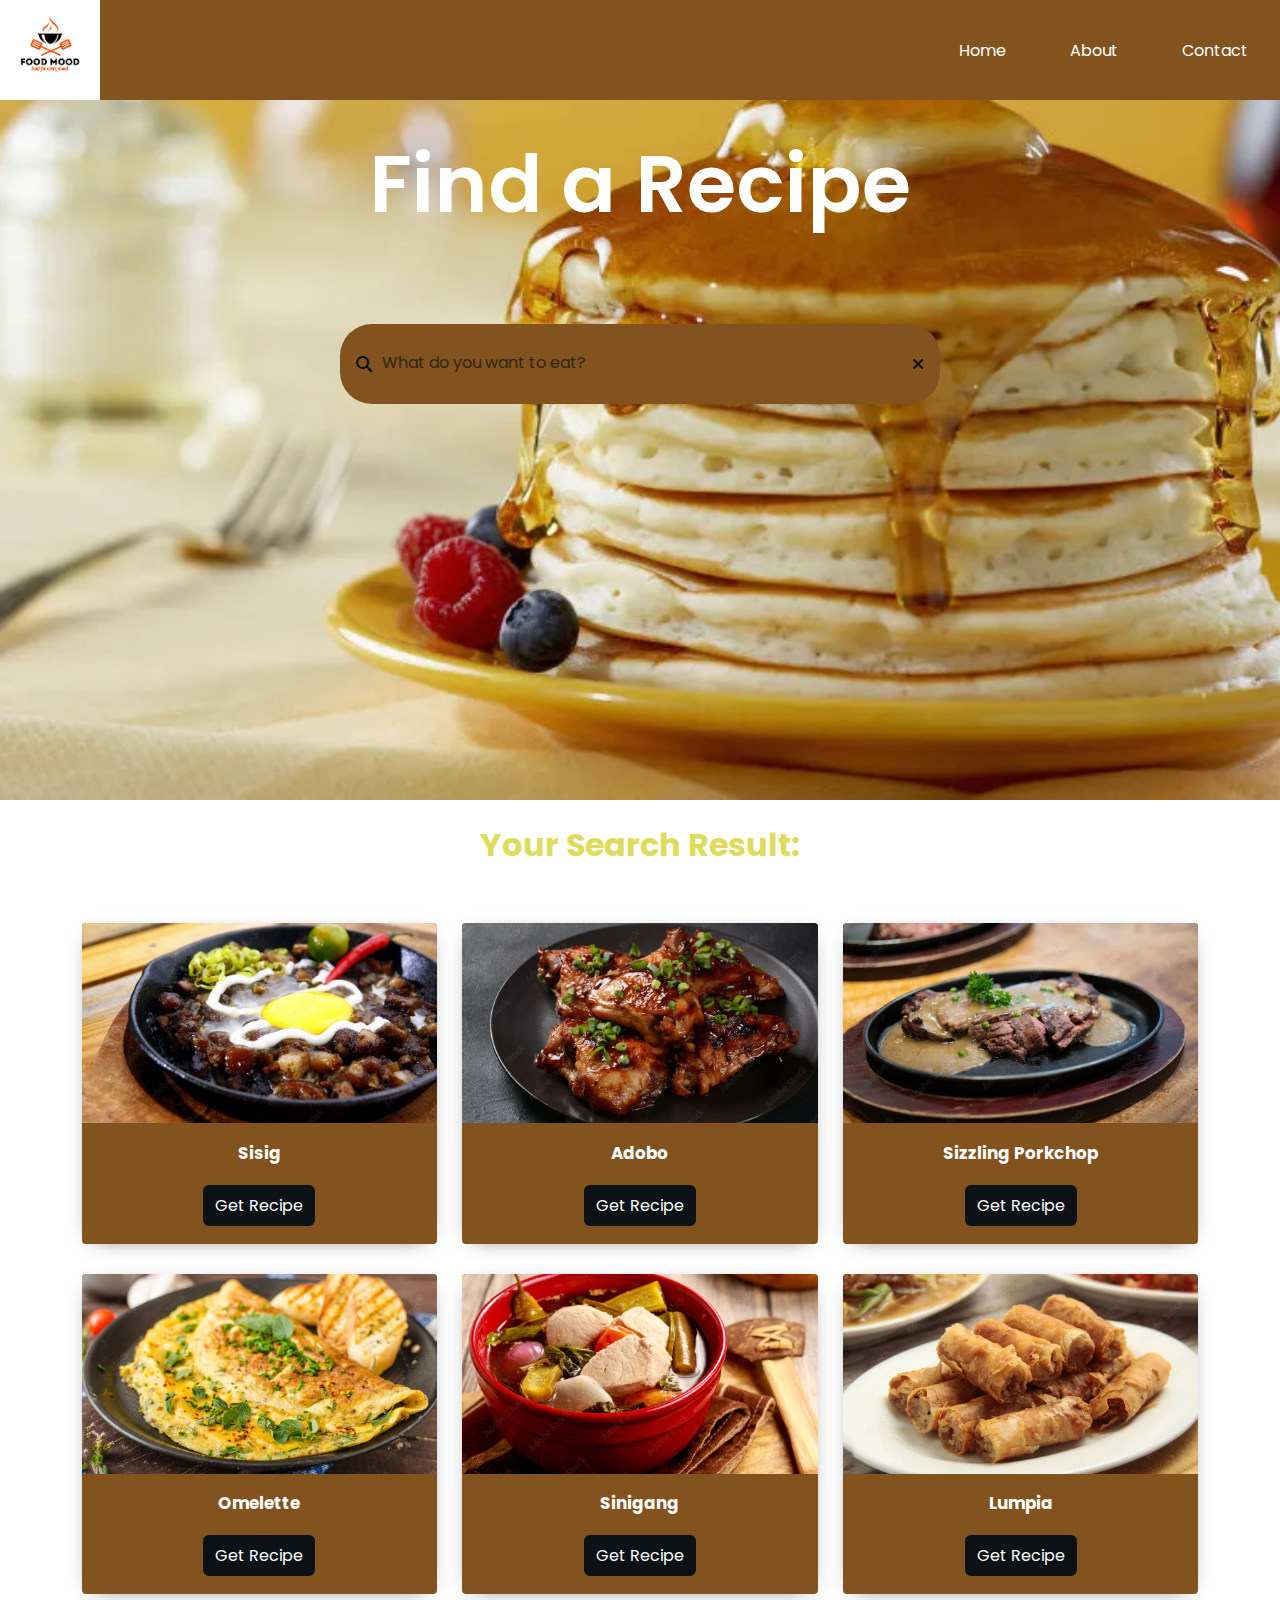
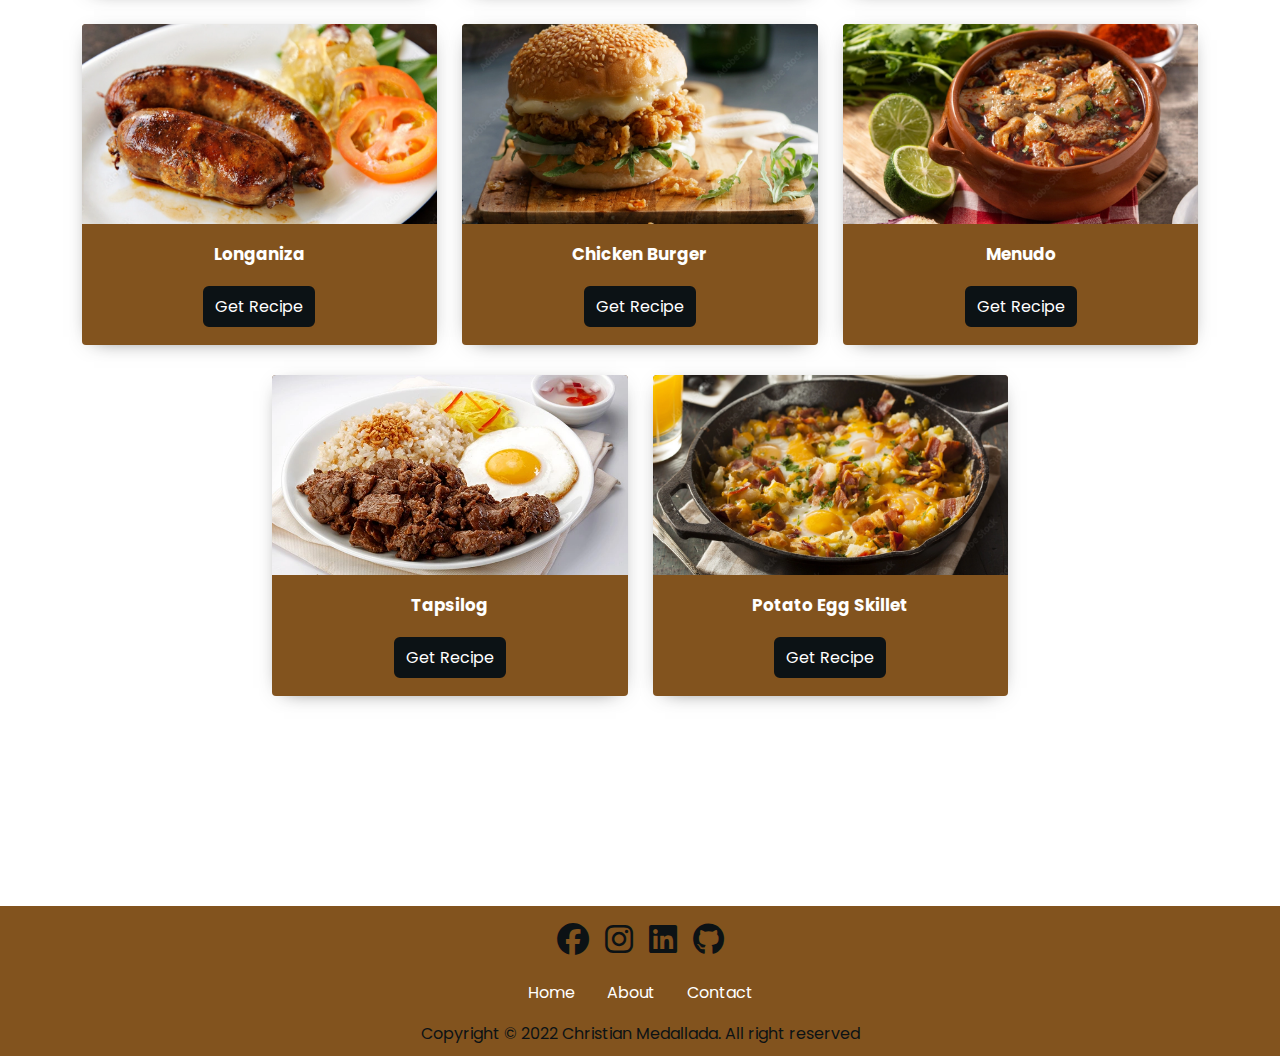
<file: index.html>
<!DOCTYPE html>
<html lang="en">
<head>
    <meta charset="UTF-8">
    <meta http-equiv="X-UA-Compatible" content="IE=edge">
    <meta name="viewport" content="width=device-width, initial-scale=1.0">
    <link rel="shortcut icon" href="./img/RecipeLogo.jpeg" type="image/x-icon">
    <link rel="stylesheet" href="./assets/style.css">
    <link rel="stylesheet" href="https://cdnjs.cloudflare.com/ajax/libs/font-awesome/6.2.0/css/all.min.css">
    <title>Express Eat</title>
    
</head>
<body>

    <!--- Navigation Bar -->
    <div class="header">
        <nav class="nav-bar">
            <img src="./img/Logo.png" class="brand-name">
            <a href="#" class="hamburger">
                <span class="bar"></span>
                <span class="bar"></span>
                <span class="bar"></span>
            </a>
            <div class="menu-bar">
                <ul>
                    <li><a href="index.html">Home</a></li>
                    <li><a href="about.html">About</a></li>
                    <li><a href="contact.html">Contact</a></li>
                </ul>
            </div>
        </nav>
        <!-- Search Bar -->
        <div class="title">Find a Recipe</div>
        <div class="search-wrapper">
            <div class="fa fa-search"></div>
            <input type="text" name=""  id="search" placeholder="What do you want to eat?" onkeyup="search()">
            <div class="fa fa-times" onclick="clearInput()" ></div>
        </div>
    </div>

    <!-- Search Results -->
        <div class="result">
            <h1>Your Search Result: </h1>
        </div>
        
        <!-- Main Content -->
        <div class="card-grid" >
            <div class="food-list" id="food-list">
                    <p id="none" style="display: none;">Sorry, the food you were looking for was not available.</p>
                    <div class="card card-shadow">
                        <div class="card-header card-image">
                            <img src="./img/Sisig.webp">
                        </div>
                        <div class="card-body" >
                        <h3> Sisig </h3>
                        </div>
                        <div class="card-footer">
                            <button class="btn" onclick="getRecipeDetails()">Get Recipe</button>
                        </div>
                    </div>
                    <div class="card card-shadow">
                        <div class="card-header card-image">
                            <img src="./img/Adobo.webp">
                        </div>
                        <div class="card-body" >
                        <h3> Adobo </h3>
                        </div>
                        <div class="card-footer">
                            <button class="btn" onclick="get2ndRecipe()">Get Recipe</button>
                        </div>
                    </div>
                    <div class="card card-shadow">
                        <div class="card-header card-image">
                            <img src="./img/Porkchop.webp">
                        </div>
                        <div class="card-body" >
                            <h3>Sizzling Porkchop</h3>
                        </div>
                        <div class="card-footer">
                            <button class="btn" onclick="get3rdRecipe()">Get Recipe</button>
                        </div>
                    </div>
                    <div class="card card-shadow">
                        <div class="card-header card-image">
                            <img src="./img/Omelette.webp">
                        </div>
                        <div class="card-body" >
                            <h3>Omelette</h3>
                        </div>
                        <div class="card-footer">
                            <button class="btn" onclick="get4thRecipe()">Get Recipe</button>
                        </div>
                    </div>
                    <div class="card card-shadow">
                        <div class="card-header card-image">
                            <img src="./img/Sinigang.webp">
                        </div>
                        <div class="card-body" >
                        <h3> Sinigang </h3>
                        </div>
                        <div class="card-footer">
                            <button class="btn" onclick="get5thRecipe()">Get Recipe</button>
                        </div>
                    </div>
                    <div class="card card-shadow">
                        <div class="card-header card-image">
                            <img src="./img/Lumpia.webp">
                        </div>
                        <div class="card-body" >
                        <h3> Lumpia</h3>
                        </div>
                        <div class="card-footer">
                            <button class="btn" onclick="get6thRecipe()">Get Recipe</button>
                        </div>
                    </div>
                    <div class="card card-shadow">
                        <div class="card-header card-image">
                            <img src="./img/Longanisa.webp">
                        </div>
                        <div class="card-body" >
                        <h3> Longaniza</h3>
                        </div>
                        <div class="card-footer">
                            <button class="btn" onclick="get7thRecipe()">Get Recipe</button>
                        </div>
                    </div>
                    <div class="card card-shadow">
                        <div class="card-header card-image">
                            <img src="./img/Burger.webp">
                        </div>
                        <div class="card-body" >
                        <h3>Chicken Burger</h3>
                        </div>
                        <div class="card-footer">
                            <button class="btn" onclick="get8thRecipe()">Get Recipe</button>
                        </div>
                    </div>
                    <div class="card card-shadow">
                        <div class="card-header card-image">
                            <img src="./img/Menudo.webp">
                        </div>
                        <div class="card-body" >
                        <h3>Menudo</h3>
                        </div>
                        <div class="card-footer">
                            <button class="btn" onclick="get9thRecipe()">Get Recipe</button>
                        </div>
                    </div>
                    <div class="card card-shadow">
                        <div class="card-header card-image">
                            <img src="./img/Tapsilog.webp">
                        </div>
                        <div class="card-body" >
                        <h3>Tapsilog</h3>
                        </div>
                        <div class="card-footer">
                            <button class="btn" onclick="get10thRecipe()">Get Recipe</button>
                        </div>
                    </div>
                    <div class="card card-shadow">
                        <div class="card-header card-image">
                            <img src="./img/Potato-Breakfast-Skillet.webp">
                        </div>
                        <div class="card-body" >
                        <h3>Potato Egg Skillet</h3>
                        </div>
                        <div class="card-footer">
                            <button class="btn" onclick="get11thRecipe()">Get Recipe</button>
                        </div>
                    </div>
            </div> 

            <!--Ending of Main Content-->

            <!--Recipe Details-->
            <div class = "meal-detail" id="meal-detail">
                <!-- recipe close btn -->
                <button type = "button" class = "btn recipe-close-btn" id = "recipe-close-btn" onclick="closeBtn()">
                    <i class ="fas fa-times"></i>
                </button>

                <!-- recipe details -->
                <div class="meal-content">
                    <h2 class="meal-name">Sisig</h2>
                    <div class="meal-about">
                        <h3 class="meal-title-about">About Meal</h3>
                        <p class="meal-descript-about">Sisig is a Filipino dish made from parts of a pig's face and belly, and chicken liver which is usually seasoned with calamansi, onions, and chili peppers. It originates from the Pampanga region in Luzon. Sisig is a staple of Kapampangan cuisine. </p>
                    </div>
                    <div class = "meal-instruct">
                        <h3>Ingridients:</h3>
                        <p><br>1 lb. pig ears
                            <br>1 1/2 lb pork belly
                            <br>1 piece onion minced
                            <br>3 tablespoons soy sauce
                            <br>1/4 teaspoon ground black pepper
                            <br>1 knob ginger minced (optional)
                            <br>3 tablespoons chili flakes
                            <br>1/2 teaspoon garlic powder
                            <br>1 piece lemon or 3 to 5 pieces calamansi
                            <br>½ cup butter or margarine
                            <br>¼ lb chicken liver
                            <br>6 cups water
                            <br> 3 tablespoons mayonnaise
                            <br>1/2 teaspoon salt
                            <br> 1 piece egg (optional)
                        </p>
                        <h3>Instruction:</h3>
                        <p><br>Pour the water in a pan and bring to a boil Add salt and pepper.
                            <br>Put-in the pig’s ears and pork belly then simmer for 40 minutes to 1 hour (or until tender).
                            <br>Remove the boiled ingredients from the pot then drain excess water
                            <br>Grill the boiled pig ears and pork belly until done
                            <br>Chop the pig ears and pork belly into fine pieces
                            <br>In a wide pan, melt the butter or margarine. Add the onions. Cook until onions are soft.
                            <br>Put-in the ginger and cook for 2 minutes
                            <br>Add the chicken liver. Crush the chicken liver while cooking it in the pan.
                            <br>Add the chopped pig ears and pork belly. Cook for 10 to 12 minutes
                            <br>Put-in the soy sauce, garlic powder, and chili. Mix well
                            <br>Add salt and pepper to taste
                            <br>Put-in the mayonnaise and mix with the other ingredients
                            <br>Transfer to a serving plate. Top with chopped green onions and raw egg.
                            <br>Serve hot. Share and Enjoy (add the lemon or calamansi before eating)</p>
                
                    </div>
                    <div class = "meal-img">
                        <img src = "./img/Sisig.webp" alt = "">
                      </div>
                      <div class = "meal-link">
                        <a href="https://tinyurl.com/mryx6ezu" class="meal-link-btn">Watch Video</a>
                    </div>
                </div>
            </div>
            <div class = "second-meal-detail" id="second-meal-detail">
                <!-- recipe close btn -->
                <button type = "button" class = "btn recipe-close-btn" id = "recipe-close-btn" onclick="closeBtn()">
                    <i class ="fas fa-times"></i>
                </button>

                <!-- recipe details -->
                <div class="meal-content">
                    <h2 class="meal-name">Adobo</h2>
                    <div class="meal-about">
                        <h3 class="meal-title-about">About Meal</h3>
                        <p class="meal-descript-about">Philippine adobo is a popular Filipino dish and cooking process in Philippine cuisine that involves meat, seafood, or vegetables marinated in vinegar, soy sauce, garlic, bay leaves, and black peppercorns, which is browned in oil, and simmered in the marinade. </p>
                    </div>
                    <div class = "meal-instruct">
                        <h3>Ingridients:</h3>
                        <p><br>2 lbs pork belly
                            <br>2 tablespoons garlic minced or crushed
                            <br>5 dried bay leaves
                            <br>4 tablespoons vinegar
                            <br>1/2 cup soy sauce
                            <br>1 tablespoon peppercorn
                            <br>2 cups water
                            <br>Salt to taste
                        </p>
                        <h3>Instruction:</h3>
                        <p><br>1. Combine the pork belly, soy sauce, and garlic then marinade for at least 1 hour
                            <br>2. Heat the pot and put-in the marinated pork belly then cook for a few minutes
                            <br>3. Pour remaining marinade including garlic.
                            <br>4. Add water, whole pepper corn, and dried bay leaves then bring to a boil. Simmer for 40 minutes to 1 hour
                            <br>5. Put-in the vinegar and simmer for 12 to 15 minutes
                            <br>6. Add salt to taste
                            <br>7. Serve hot. Share and enjoy!
                            </p>
                
                    </div>
                    <div class = "meal-img">
                        <img src = "./img/Adobo.webp" alt = "">
                      </div>
                      <div class = "meal-link">
                        <a href="https://tinyurl.com/23pr9c5j" class="meal-link-btn" >Watch Video</a>
                    </div>
                </div>
            </div>  
            <div class = "third-meal-detail" id="third-meal-detail">
                <!-- recipe close btn -->
                <button type = "button" class = "btn recipe-close-btn" id = "recipe-close-btn" onclick="closeBtn()">
                    <i class ="fas fa-times"></i>
                </button>

                <!-- recipe details -->
                <div class="meal-content">
                    <h2 class="meal-name">Sizzling Porkchop</h2>
                    <div class="meal-about">
                        <h3 class="meal-title-about">About Meal</h3>
                        <p class="meal-descript-about">Sizzling Pork Chop tastes excellent and is simple to make. The sizzling effect adds to the pleasure of this dish. Aside from the pork chop, this dish requires mixed veggies, yellow rice, and gravy. I used fresh frozen mixed vegetables for the vegetables. 
                        </p>
                    </div>
                    <div class = "meal-instruct">
                        <h3>Ingridients:</h3>
                        <p><br>1 piece 8 oz pork loin chop
                            <br>1 cup beef broth
                            <br>1/4 teaspoon salt
                            <br>1/4 teaspoon ground black pepper
                            <br>1/4 teaspoon garlic powder
                            <br>3/4 cup mixed vegetables cooked
                            <br>3 tablespoons all-purpose flour
                            <br>4 tablespoons butter
                            <br>1 cup yellow rice
                        </p>
                        <h3>Instruction:</h3>
                        <p><br>1. Rub salt, ground black pepper, and garlic powder on the pork tenderloin chop. Let it stay for at least 30 minutes.
                            2. Make the gravy by melting 1 tablespoon butter in a saucepan. When the butter melts, gradually add the flour and whisk until the color turns light brown. Pour-in the beef broth and stir. Add salt and pepper according to taste. Continue cooking until the texture becomes thick. Set aside.
                            3. Heat a skillet of frying pan then put-in 2 tablespoons of butter and let melt.
                            4. Pan-fry the pork loin chop in medium heat until the color of each side turns light brown (approximately 7 to 8 minutes per side). Set aside.
                            5. Heat a sizzling plate or fajita plate then put-in 1 tablespoon butter.
                            6. Distribute the butter around the plate then arrange rice, mixed vegetables, and pork loin chop.
                            7. Pour gravy over the pork loin chop then turn-off heat.
                            8. Serve. Share and enjoy!
                            </p>
                
                    </div>
                    <div class = "meal-img">
                        <img src = "./img/Porkchop.webp" alt = "">
                      </div>
                      <div class = "meal-link">
                        <a href="https://tinyurl.com/yckbt76x" class="meal-link-btn" >Watch Video</a>
                    </div>
                </div>
            </div>  
            <div class = "four-meal-detail" id="four-meal-detail">
                <!-- recipe close btn -->
                <button type = "button" class = "btn recipe-close-btn" id = "recipe-close-btn" onclick="closeBtn()">
                    <i class ="fas fa-times"></i>
                </button>

                <!-- recipe details -->
                <div class="meal-content">
                    <h2 class="meal-name">Omelette</h2>
                    <div class="meal-about">
                        <h3 class="meal-title-about">About Meal</h3>
                        <p class="meal-descript-about">In cuisine, an omelette is a dish made from beaten eggs, fried with butter or oil in a frying pan. It is quite common for the omelette to be folded around fillings such as chives, vegetables, mushrooms, meat, cheese, onions or some combination of the above. 
                        </p>
                    </div>
                    <div class = "meal-instruct">
                        <h3>Ingridients:</h3>
                        <p><br>3 eggs, beaten
                            <br>1 tsp sunflower oil
                            <br>1 tsp butter
                        </p>
                        <h3>Instruction:</h3>
                        <p><br>1. Beat the eggs: Use two or three eggs per omelette, depending on how hungry you are. Beat the eggs lightly with a fork.
                            2. Melt the butter: Use an 8-inch nonstick skillet for a 2-egg omelette, a 9-inch skillet for 3 eggs. Melt the butter over medium-low heat, and keep the temperature low and slow when cooking the eggs so the bottom doesn’t get too brown or overcooked.
                            3. Add the eggs: Let the eggs sit for a minute, then use a heatproof silicone spatula to gently lift the cooked eggs from the edges of the pan. Tilt the pan to allow the uncooked eggs to flow to the edge of the pan.
                            4. Fill the omelette: Add the filling—but don’t overstuff the omelette—when the eggs begin to set. Cook for a few more seconds
                            5. Fold and serve: Fold the omelette in half. Slide it onto a plate with the help of a silicone spatula.
                        </p>
                
                    </div>
                    <div class = "meal-img">
                        <img src = "./img/Omelette.webp" alt = "">
                      </div>
                      <div class = "meal-link">
                        <a href="https://tinyurl.com/bde4yd4u" class="meal-link-btn" >Watch Video</a>
                    </div>
                </div>
            </div>  
            <div class = "five-meal-detail" id="five-meal-detail">
                <!-- recipe close btn -->
                <button type = "button" class = "btn recipe-close-btn" id = "recipe-close-btn" onclick="closeBtn()">
                    <i class ="fas fa-times"></i>
                </button>

                <!-- recipe details -->
                <div class="meal-content">
                    <h2 class="meal-name">Sinigang</h2>
                    <div class="meal-about">
                        <h3 class="meal-title-about">About Meal</h3>
                        <p class="meal-descript-about">Sinigang is a Filipino soup or stew characterized by its sour and savory taste. It is most often associated with tamarind, although it can use other sour fruits and leaves as the souring agent. It is one of the more popular dishes in Filipino cuisine.
                        </p>
                    </div>
                    <div class = "meal-instruct">
                        <h3>Ingridients:</h3>
                        <p><br>2 lbs pork belly or buto-buto
                            <br>1 bunch spinach or kang-kong
                            <br>3 tablespoons fish sauce
                            <br>12 pieces string beans sitaw, cut in 2 inch length
                            <br>2 pieces tomato quartered
                            <br>3 pieces chili or banana pepper
                            <br>1 tablespoons cooking oil
                            <br>2 quarts water
                            <br>1 piece onion sliced
                            <br>2 pieces taro gabi, quartered
                            <br>1 pack sinigang mix good for 2 liters water
                        </p>
                        <h3>Instruction:</h3>
                        <p><br>1. Heat the pot and put-in the cooking oil
                            <br>2. Sauté the onion until its layers separate from each other
                            <br>3.Add the pork belly and cook until outer part turns light brown
                            <br>4. Put-in the fish sauce and mix with the ingredients
                            <br>5. Pour the water and bring to a boil
                            <br>6. Add the taro and tomatoes then simmer for 40 minutes or until pork is tender
                            <br>7. Put-in the sinigang mix and chili
                            <br>8. Add the string beans (and other vegetables if there are any) and simmer for 5 to 8 minutes
                            <br>9. Put-in the spinach, turn off the heat, and cover the pot. Let the spinach cook using the remaining heat in the pot.
                            <br>10. Serve hot. Share and enjoy!
                        </p>
                
                    </div>
                    <div class = "meal-img">
                        <img src = "./img/Sinigang.webp" alt = "">
                      </div>
                      <div class = "meal-link">
                        <a href="https://tinyurl.com/ywbcrx4f" class="meal-link-btn" >Watch Video</a>
                    </div>
                </div>
            </div> 
            <div class = "six-meal-detail" id="six-meal-detail">
                <!-- recipe close btn -->
                <button type = "button" class = "btn recipe-close-btn" id = "recipe-close-btn" onclick="closeBtn()">
                    <i class ="fas fa-times"></i>
                </button>

                <!-- recipe details -->
                <div class="meal-content">
                    <h2 class="meal-name">Lumpia</h2>
                    <div class="meal-about">
                        <h3 class="meal-title-about">About Meal</h3>
                        <p class="meal-descript-about">Different spring rolls known as "lumpia" are popular in the Philippines and Indonesia. Lumpia are formed of a thin pastry skin, also known as a "lumpia wrapper," that encloses either savory or sweet fillings. It may be either fresh or deep-fried and is frequently served as an appetizer or snack.
                        </p>
                    </div>
                    <div class = "meal-instruct">
                        <h3>Ingridients:</h3>
                        <p><br>50 pieces lumpia wrapper (Up to you how many pieces)
                            <br>3 cups cooking oil
                            <br>1 1/2 lbs ground pork
                            <br>2 pieces onion minced
                            <br>2 pieces carrots minced
                            <br>1 1/2 teaspoons garlic powder
                            <br>1/2 teaspoon ground black pepper
                            <br>1/2 cup parsley chopped
                            <br>1 1/2 teaspoons salt
                            <br>1 tablespoon sesame oil
                            <br>2 eggs
                        </p>
                        <h3>Instruction:</h3>
                        <p><br>1. Combine all filling ingredients in a bowl. Mix well.
                            <br>2. Scoop around 1 to 1 1/2 tablespoons of filling and place over a piece of lumpia wrapper. Spread the filling and then fold both sides of the wrapper. Fold the bottom. Brush beaten egg mixture on the top end of the wrapper. Roll-up until completely wrapped. Perform the same step until all mixture are consumed.
                            <br>3. Heat oil in a cooking pot. Deep fry lumpia in medium heat until it floats.
                            <br>4. Remove from the pot. Let excess oil drip. Serve. Share and enjoy
                        </p>
                
                    </div>
                    <div class = "meal-img">
                        <img src = "./img/Lumpia.webp" alt = "">
                      </div>
                      <div class = "meal-link">
                        <a href="https://tinyurl.com/2yp63vne" class="meal-link-btn" >Watch Video</a>
                    </div>
                </div>
            </div> 
            <div class = "seven-meal-detail" id="seven-meal-detail">
                <!-- recipe close btn -->
                <button type = "button" class = "btn recipe-close-btn" id = "recipe-close-btn" onclick="closeBtn()">
                    <i class ="fas fa-times"></i>
                </button>

                <!-- recipe details -->
                <div class="meal-content">
                    <h2 class="meal-name">Longaniza</h2>
                    <div class="meal-about">
                        <h3 class="meal-title-about">About Meal</h3>
                        <p class="meal-descript-about">A chorizo-like Spanish sausage known as longaniza is also closely related to the Portuguese linguiça. Its distinctive qualities are viewed differently in each locale.
                        </p>
                    </div>
                    <div class = "meal-instruct">
                        <h3>Ingridients:</h3>
                        <p><br>1 ¾ lbs. ground pork
                            <br>9 tablespoons dark brown sugar
                            <br>1 tablespoon smoked paprika
                            <br>3 tablespoons vegetable oil
                            <br>1 ¼ tablespoons coarse salt
                            <br>1 teaspoon ground black pepper
                            <br>2 head garlic
                        </p>
                        <h3>Instruction:</h3>
                        <p><br>1. Peel the skin off the garlic cloves. Crush thoroughly using mortar and pestle. Mince the crushed garlic. Set aside.
                            <br>2. In a large mixing bowl, combine ground pork along with all of the ingredients. Mix well.
                            <br>3. Cover the bowl. Refrigerate for 2 hours.
                            <br>4. Shape the longganisa by laying a sheet of wax paper on a flat surface. Scoop around 3 tablespoons of mixture and put over the wax paper. Fold the wax paper from top to down until the mixture covered. Hold the edge of the paper with your fingers and then slide the card towards the mixture. Push a bit more until a sausage shape is formed. Do this step until the entire mixture is consumed.
                            <br>5. Refrigerate overnight.
                            <br>6. Cook and serve for breakfast. Share and enjoy!
                        </p>
                
                    </div>
                    <div class = "meal-img">
                        <img src = "./img/Longanisa.webp" alt = "">
                      </div>
                      <div class = "meal-link">
                        <a href="https://tinyurl.com/uxpfxkb4" class="meal-link-btn" >Watch Video</a>
                    </div>
                </div>
            </div> 
            <div class = "eight-meal-detail" id="eight-meal-detail">
                <!-- recipe close btn -->
                <button type = "button" class = "btn recipe-close-btn" id = "recipe-close-btn" onclick="closeBtn()">
                    <i class ="fas fa-times"></i>
                </button>

                <!-- recipe details -->
                <div class="meal-content">
                    <h2 class="meal-name">Chicken Burger</h2>
                    <div class="meal-about">
                        <h3 class="meal-title-about">About Meal</h3>
                        <p class="meal-descript-about">Prepare the buns! For the ideal stuffing for juicy burgers, coat or marinate chicken thighs and breast. Dig it after adding toppings like slaw and sauce along with your selected side dishes.
                        </p>
                    </div>
                    <div class = "meal-instruct">
                        <h3>Ingridients:</h3>
                        <p><br>3 boneless chicken breasts (around half a kg)
                            <br>1 tspn of pepper
                            <br>1 tspn of salt
                            <br>2 tblspns of worcestershire sauce
                            <br>1 tspn of Mustard powder or all spice powder
                            <br>2 tblspns of Flour
                            <br>1 Egg
                            <br>1 1/2 cups of Breadcrumbs
                            <br>Soft seeded burger buns
                            <br>Mayonnaise or KFC Zinger Sauce
                        </p>
                        <h3>Instruction:</h3>
                        <p><br>1. If your chicken breasts are too big, slice them before cooking. Then, marinade the chicken breasts in the Worcestershire sauce, pepper, salt, mustard, or all-spice powder. Leave the chicken for at least four hours or over night.
                            <br>2. An egg and two tablespoons of water should be beaten together to make the batter, which should then be set aside.
                            <br>3. Chicken breasts that have been marinated should be heavily dusted in flour. They should be well coated after being dipped in both the egg and the breadcrumbs.
                            <br>4. The coated chicken breasts should be deep-fried in heated oil over a medium-high heat until they are crisp and golden brown.
                            <br>5. The finished burger should be stacked with the lettuce on top, followed by the chicken, and then the mayonnaise or KFC zinger sauce. The buns should be cut in half and lightly toasted. If you'd like a cheesy kick, add some sliced American cheese.
                        </p>
                
                    </div>
                    <div class = "meal-img">
                        <img src = "./img/Burger.webp" alt = "">
                      </div>
                      <div class = "meal-link">
                        <a href="https://tinyurl.com/td757uct" class="meal-link-btn" >Watch Video</a>
                    </div>
                </div>
            </div> 
            <div class = "nine-meal-detail" id="nine-meal-detail">
                <!-- recipe close btn -->
                <button type = "button" class = "btn recipe-close-btn" id = "recipe-close-btn" onclick="closeBtn()">
                    <i class ="fas fa-times"></i>
                </button>

                <!-- recipe details -->
                <div class="meal-content">
                    <h2 class="meal-name">Menudo</h2>
                    <div class="meal-about">
                        <h3 class="meal-title-about">About Meal</h3>
                        <p class="meal-descript-about">Popular pork dish in the Philippines is menudo. It is frequently served during events like fiestas. There are many ways to make menudo; some people add hotdog pieces, raisins, pickle bits, and even other seasonings to boost the umami flavors of this stew made of pork and tomatoes. There may be a unique variant in every house, town, or province!
                        </p>
                    </div>
                    <div class = "meal-instruct">
                        <h3>Ingridients:</h3>
                        <p><br>1/4 cup cooking oil
                            <br>2 pcs potatoes, medium sized, cut in cubes
                            <br>1 pc carrot, medium sized, cut in cubes
                            <br>6 cloves garlic, minced
                            <br>1 pc onion, minced
                            <br>250 grams pork kasim, cut into small cubes
                            <br>250 grams pork liempo, cut into small cubes
                            <br>250 grams pork liver, cut in small cubes
                            <br>1 (250 g) pack tomato sauce
                            <br>2 pcs Knorr Pork Broth Cube
                            <br>1 1/2 cups water
                            <br>1 tsp sugar
                            <br>ground black pepper to taste
                            <br>2 tbsp raisins
                            <br>1 cup cubed red and green bell pepper
                            <br>Optional: 2 bunches Bok-choi, sliced
                        </p>
                        <h3>Instruction:</h3>
                        <p><br>Let’s begin by sautéing the onion and garlic in hot oil until lightly browned.
                           <br>Add the pork kasim and liempo next and fry until slightly brown in color before adding the liver. Cook for 2 minutes.
                           <br>Drop in the Knorr Pork Broth Cubes and give this a nice stir to dissolve completely before adding the tomato sauce, water, sugar and black pepper. Mix this well.
                           <br>Now, gently place the potatoes and carrots in the pan. Continue to cook over low heat until meat and potatoes are cooked through and the sauce has thickened.
                           <br>Finally, add raisins and bell peppers and just allow to cook for 2 minutes longer. If you're adding Bok-Choi, add at this point. Here’s a dish that will bring the entire family together. Pork Menudo, just like home, is always close to your heart.
                        </p>
                
                    </div>
                    <div class = "meal-img">
                        <img src = "./img/Menudo.webp" alt = "">
                      </div>
                      <div class = "meal-link">
                        <a href="https://tinyurl.com/5f558f59" class="meal-link-btn" >Watch Video</a>
                    </div>
                </div>
            </div> 
            <div class = "ten-meal-detail" id="ten-meal-detail">
                <!-- recipe close btn -->
                <button type = "button" class = "btn recipe-close-btn" id = "recipe-close-btn" onclick="closeBtn()">
                    <i class ="fas fa-times"></i>
                </button>

                <!-- recipe details -->
                <div class="meal-content">
                    <h2 class="meal-name">Tapsilog</h2>
                    <div class="meal-about">
                        <h3 class="meal-title-about">About Meal</h3>
                        <p class="meal-descript-about">If there's one thing that could make a non-morning person scramble out of their bed before noon (your delivery rider calling you doesn't count, by the way), it's the intoxicating smell of sinangag (fried garlic rice), fried egg, and of course, tapa wafting through the air from the kitchen and into your room.
                        </p>
                    </div>
                    <div class = "meal-instruct">
                        <h3>Ingridients:</h3>
                        <p><br>1 lb. beef sirloin sliced thinly
                            <br>3 pieces eggs
                            <br>6 tablespoons cooking oil
                            <br><b>Tapa marinade</b>
                            <br>3 tablespoons Knorr Liquid Seasoning
                            <br>6 cloves crushed garlic
                            <br>¾ cups pineapple juice
                            <br>2 tablespoons brown sugar
                            <br>¼ teaspoon ground white pepper
                            <br><b>Sinangag</b>
                            <br>5 cups leftover rice
                            <br>1 teaspoon salt
                            <br>5 cloves garlic crushed
                        </p>
                        <h3>Instruction:</h3>
                        <p><br>1. Prepare the tapa by placing the beef in a large bowl. Combine with all the tapa marinade ingredients. Mix well and cover the bowl. Place inside the fridge and marinate overnight.
                            <br>2. Cook the garlic fried rice (sinangag na kanin) by heating 3 tablespoons cooking oil in a pan. Add crushed garlic. Cook until garlic turns light brown. Add the leftover rice. Stir-fry for 3 minutes.
                            <br>3. Season with salt. Continue to stir-fry for 3 to 5 minutes. Set aside.
                            <br>4. Start to cook the tapa. Heat a pan and pour the marinated beef into it, including the marinade. Add ¾ cups water. Let the mixture boil. Cover the pan and continue to cook until the liquid reduces to half. Add 3 tablespoons cooking oil into the mixture. Continue to cook until the liquid completely evaporates. Fry the beef tapa in remaining oil until medium brown. Set aside.
                            <br>5. Fry the egg by pouring 1 tablespoon oil on a pan. Crack a piece of egg and sprinkle enough salt on top. Cook for 30 seconds. Pour 2 tablespoons water on the side of the pan. Cover and let the water boil. Continue to cook until the egg yolks gets completely cooked by the steam.
                            <br>6. Arrange the beef tapa, sinangag, and fried egg on a large plate to form Tapsilog. Serve with vinegar as dipping sauce for tapa.
                        </p>
                
                    </div>
                    <div class = "meal-img">
                        <img src = "./img/Tapsilog.webp" alt = "">
                      </div>
                      <div class = "meal-link">
                        <a href="https://tinyurl.com/5xh9wjtw" class="meal-link-btn" >Watch Video</a>
                    </div>
                </div>
            </div> 
            <div class = "eleven-meal-detail" id="four-meal-detail">
                <!-- recipe close btn -->
                <button type = "button" class = "btn recipe-close-btn" id = "recipe-close-btn" onclick="closeBtn()">
                    <i class ="fas fa-times"></i>
                </button>

                <!-- recipe details -->
                <div class="meal-content">
                    <h2 class="meal-name">Potato Egg Skillet</h2>
                    <div class="meal-about">
                        <h3 class="meal-title-about">About Meal</h3>
                        <p class="meal-descript-about">In cuisine, an omelette is a dish made from beaten eggs, fried with butter or oil in a frying pan. It is quite common for the omelette to be folded around fillings such as chives, vegetables, mushrooms, meat, cheese, onions or some combination of the above. 
                        </p>
                    </div>
                    <div class = "meal-instruct">
                        <h3>Ingridients:</h3>
                        <p><br>8 strips raw bacon
                            <br>1 lbs Yukon gold potatoes, diced into bite sized pieces
                            <br>1 small yellow onion, diced
                            <br>½ red bell pepper, diced
                            <br>½ green bell pepper, diced
                            <br>3 cloves garlic, minced
                            <br>1 teaspoon cumin
                            <br>¼ teaspoon chili powder
                            <br>¼ teaspoon paprika
                            <br>½ teaspoon black pepper
                            <br>½ teaspoon coarse salt
                            <br>4 eggs
                            <br>¼ cup mozzarella cheese, grated
                            <br>¼ cup cheddar cheese, grated
                            <br>Extra virgin olive oil for extra drizzling
                            <br>Fresh cilantro roughly chopped, thinly sliced chives for garnish
                        </p>
                        <h3>Instruction:</h3>
                        <p><br>1. Preheat oven to 400˚F. Place strips of bacon in a large (at least 10 inch), oven safe skillet. Cook over medium low heat on both sides until cooked through but not yet crispy, about 10 minutes. Remove from heat to a paper towel lined plate and set aside, leaving the bacon grease in the pan. When the bacon is cool enough to handle, roughly dice.
                            <br>Increase the heat to medium high, add the potatoes, bell pepper, and onion and cook for 7- 8 minutes, stirring frequently, until starting to soften and can be pierced with a fork
                            <br>Add garlic, cumin, chili powder, paprika, black pepper, and salt. Cook for 1-2 minutes, until garlic is fragrant.
                            <br>Using a spoon, create 4 to 6 holes (depending on how many eggs you want) in the hash mixture for the eggs. Distribute the cheeses evenly into each hole, and then crack one egg into each hole.
                            <br>Place in the preheat oven and cook for 8-10 minutes, until egg white is set but the yolk is still runny.
                            <br>Remove from heat. Sprinkle with cooked bacon. Garnish with fresh ground black pepper, cilantro and chives.
                        </p>
                
                    </div>
                    <div class = "meal-img">
                        <img src = "./img/Potato-Breakfast-Skillet.webp " alt = "">
                      </div>
                      <div class = "meal-link">
                        <a href="https://tinyurl.com/yz55k3bv" class="meal-link-btn" >Watch Video</a>
                    </div>
                </div>
            </div> 
            
            
        </div>
            <!--Ending of Recipe Details-->

            <!--Footer-->
    <div class="footer">
        <div class="social-btn">
            <a href="https://www.facebook.com/Cmedsss" target="_blank" ><i class="	fab fa-facebook"></i></a>
            <a href="https://www.instagram.com/tiaanmeds/" target="_blank" ><i class="	fab fa-instagram"></i></a>
            <a href="https://www.linkedin.com/in/tianmeds/" target="_blank"><i class="	fab fa-linkedin"></i></a>
            <a href="https://github.com/TianMeds" target="_blank" "><i class="	fab fa-github"></i></a>
        </div>
            <div class="quick-bar">
                <a href="index.html">Home</a>
                <a href="about.html">About</a>
                <a href="contact.html">Contact</a>
            </div>
        <p>Copyright &copy; 2022 Christian Medallada. All right reserved</p>  
    </div>

    <!--Ending of Footer-->

<!--Script for Javascript-->
<script src="./assets/index.js"></script>
</body>
</html>
</file>
<file: assets/style.css>
@import url('https://fonts.googleapis.com/css2?family=Poppins:wght@200;300;400;500;600;700;800;900&display=swap');
@import url('https://fonts.googleapis.com/css2?family=Lobster&display=swap');

html{
  height: 100%;
}
body{
    margin: 0;
    padding: 0;
    background-color: var(--color3);
    height: 100%;
    min-height: 100%;
}

:root{
  --color: #82531e;
  --color2: #EA820F;
  --color3: #fff;
  --error: #b72121;
  --success: #28a745;
  --color4: #e0dc5b;
  --bg: #0c1215;
  
}
*{  
    box-sizing: border-box;
    font-family: 'Poppins', sans-serif;
    color: var(--bg);
}
::-webkit-scrollbar{
  width: 10px;
}
::-webkit-scrollbar-track {
  box-shadow: inset 0 0 5px var(--color3); 
  border-radius: 10px;
}
::-webkit-scrollbar-thumb {
  background: var(--color); 
  border-radius: 10px;
}
::-webkit-scrollbar-thumb:hover {
  background: #b30000; 
}
.header{
    width: 100%;
    height: 800px;
    background-image: url('../img/Food_BG.webp');
    background-size: cover;
    background-position: center;
}
.nav-bar{
    display: flex;
    justify-content: space-between;
    align-items: center;
    background-color:var(--color);
    color: var(--color3);
}

.brand-name{
    width: 100px;
    height: auto;
}
.menu-bar ul{
    margin: 0;
    padding: 0;
    display: flex;
}
.menu-bar li{
    list-style: none;
    margin: 0 1rem;
}
.menu-bar li a{
    text-decoration: none;
    color: var(--color3);
    padding: 1rem;
    display: block;
}
.menu-bar li:hover{
    background-color: var(--color2);
}
.hamburger{
    position: absolute;
    top: 2.4rem;
    right: 1rem;
    display: none;
    flex-direction: column;
    justify-content: space-between;
    width: 30px;
    height: 21px;
}

.hamburger .bar{
    height: 3px;
    width: 100%;
    background-color: var(--color3);
    border-radius: 10px;
    transition: 200ms transform ease-in;
}

.title{
  text-align: center;
  font-size: 5rem;
  padding-top: 1.5rem;
  font-weight: 600;
  color: var(--color3);
}

.search-wrapper{
  display: flex;
  align-items: center;
  justify-content: space-between;
  width: 600px;
  height: 5rem;
  background: var(--color);
  padding: 1rem;
  border-radius: 2rem;
  color: var(--color3);
  margin: 0 auto;
  margin-top: 5rem;
} 

#search{
  margin: 0 0.5rem 0 0.5rem;
  width: 100%;
  border: none;
  outline: none;
  background: var(--color);
  color: var(--color3);
}

#search::placeholder{
  color: var(--bg);
  font-size: 1rem;
  opacity: 0.7;
}
.fa:hover{
  color: var(--error);
}

.result{
  text-align: center;
}
.result h1{
  color: var(--color4);
}


#none{
  font-size: 2rem;
  font-weight: 600;
  color: #ff0505;
  text-align: center;
}
.card-grid, .food-list{
    display: flex;
    flex-wrap: wrap;
    gap: 20px 5px;
    padding-top: 1rem;
    justify-content: center;
    overflow: auto;
    min-height: 100%;
    padding-bottom: 100px;
    text-align: center;
  }
  
  .card {
    --padding: 1rem;
    background: var(--color);
    border: 1px solid #777;
    border-radius: .25rem;
    overflow: hidden;
    margin-left: 10px;
    margin-right: 10px;
    margin-bottom: 10px;
  }
  
  .card.card-shadow {
    border: none;
    box-shadow: 0 4px 21px -12px rgba(0, 0, 0, .79);
    max-width: 700px;
    max-height: 350px;
  }
  
  .card-header {
    font-size: 1.5rem;
    padding: var(--padding);
    padding-bottom: 0;
    margin-bottom: .5rem;
  }
  
  .card-header.card-image {
    padding: 0;
    overflow: hidden;
  }
    
  .card-header.card-image > img {
    display: block;
    width: 100%;
    max-height: 200px;
    aspect-ratio: 16 / 9;
    object-fit: cover;
    object-position: center;
    transition: 200ms transform ease-in-out;
  }
  
  .card:hover > .card-header.card-image > img {
    transform: scale(1.025);
  }
  
  .card-body {
    font-size: .9rem;
    text-align: center;
    padding: 0 var(--padding);
  }
  .card-body h3{
    color: var(--color3);
  }
  
  .card-footer {
    margin-top: 1rem;
    padding: var(--padding);
    padding-top: 0;
    text-align: center;
    color: var(--color4);
  }
  
  .btn {
    background: var(--bg);
    color: #ffffff;
    border: 2px solid var(--color);
    font-size: 1rem;
    padding: .5em .75em;
    border-radius: .50em;
    cursor: pointer;
    transition: all 300ms ease-in-out;
  }
  
  .btn:hover, .btn:focus {
    transform: translateY(-3px);
    background-color: #EB8425;
    color: var(--color3);
  }

  .footer{
    background-color: var(--color);
    height: 150px;
    margin-top: auto;
    padding: 10px;
    color: var(--color3);
    clear: both;
  }
  .social-btn{
    position: sticky;
    display: flex;
    justify-content: center;
    flex-wrap: wrap;
    gap: 1rem;
    font-size: 2rem;
  }
  .social-btn a{
    color: rgb(255, 253, 253);
  }
  .quick-bar{
    display: flex;
    justify-content: center;
    flex-wrap: wrap;
    gap: 2rem;
    font-size: 1rem;
    padding-top:1rem ;
  }
  .quick-bar a{
    color: var(--color3);
    text-decoration: none;
  }
  .footer p{
    text-align:center;
    display: flex;
    justify-content: center;
    flex-wrap: wrap;
  }
  /* Meal Content */

  .meal-detail{
    position: fixed;
    top: 50%;
    left: 50%;
    transform: translate(-50%, -50%);
    -webkit-transform: translate(-50%, -50%);
    -moz-transform: translate(-50%, -50%);
    -ms-transform: translate(-50%, -50%);
    -o-transform: translate(-50%, -50%);
    background: var(--color);
    border-radius: 1rem;
    -webkit-border-radius: 1rem;
    -moz-border-radius: 1rem;
    -ms-border-radius: 1rem;
    -o-border-radius: 1rem;
    width: 90%;
    height: 90%;
    overflow-y: scroll;
    padding: 2rem 0;
    display: none;
  }

.meal-detail::-webkit-scrollbar{
    width: 10px;
}
.meal-detail::-webkit-scrollbar-thumb{
    background: var(--bg);
    border-radius: 2rem;
    -webkit-border-radius: 2rem;
    -moz-border-radius: 2rem;
    -ms-border-radius: 2rem;
    -o-border-radius: 2rem;
}


.second-meal-detail{
  position: fixed;
  top: 50%;
  left: 50%;
  transform: translate(-50%, -50%);
  -webkit-transform: translate(-50%, -50%);
  -moz-transform: translate(-50%, -50%);
  -ms-transform: translate(-50%, -50%);
  -o-transform: translate(-50%, -50%);
  background: var(--color);
  border-radius: 1rem;
  -webkit-border-radius: 1rem;
  -moz-border-radius: 1rem;
  -ms-border-radius: 1rem;
  -o-border-radius: 1rem;
  width: 90%;
  height: 90%;
  overflow-y: scroll;
  padding: 2rem 0;
  display: none;
}

.second-meal-detail::-webkit-scrollbar{
  width: 10px;
}
.second-meal-detail::-webkit-scrollbar-thumb{
  background: var(--bg);
  border-radius: 2rem;
  -webkit-border-radius: 2rem;
  -moz-border-radius: 2rem;
  -ms-border-radius: 2rem;
  -o-border-radius: 2rem;
}
.third-meal-detail{
  position: fixed;
  top: 50%;
  left: 50%;
  transform: translate(-50%, -50%);
  -webkit-transform: translate(-50%, -50%);
  -moz-transform: translate(-50%, -50%);
  -ms-transform: translate(-50%, -50%);
  -o-transform: translate(-50%, -50%);
  background: var(--color);
  border-radius: 1rem;
  -webkit-border-radius: 1rem;
  -moz-border-radius: 1rem;
  -ms-border-radius: 1rem;
  -o-border-radius: 1rem;
  width: 90%;
  height: 90%;
  overflow-y: scroll;
  padding: 2rem 0;
  display: none;
}

.third-meal-detail::-webkit-scrollbar{
  width: 10px;
}
.third-meal-detail::-webkit-scrollbar-thumb{
  background: var(--bg);
  border-radius: 2rem;
  -webkit-border-radius: 2rem;
  -moz-border-radius: 2rem;
  -ms-border-radius: 2rem;
  -o-border-radius: 2rem;
}

.four-meal-detail{
  position: fixed;
  top: 50%;
  left: 50%;
  transform: translate(-50%, -50%);
  -webkit-transform: translate(-50%, -50%);
  -moz-transform: translate(-50%, -50%);
  -ms-transform: translate(-50%, -50%);
  -o-transform: translate(-50%, -50%);
  background: var(--color);
  border-radius: 1rem;
  -webkit-border-radius: 1rem;
  -moz-border-radius: 1rem;
  -ms-border-radius: 1rem;
  -o-border-radius: 1rem;
  width: 90%;
  height: 90%;
  overflow-y: scroll;
  padding: 2rem 0;
  display: none;
}

.four-meal-detail::-webkit-scrollbar{
  width: 10px;
}
.four-meal-detail::-webkit-scrollbar-thumb{
  background: var(--bg);
  border-radius: 2rem;
  -webkit-border-radius: 2rem;
  -moz-border-radius: 2rem;
  -ms-border-radius: 2rem;
  -o-border-radius: 2rem;
}
.five-meal-detail{
  position: fixed;
  top: 50%;
  left: 50%;
  transform: translate(-50%, -50%);
  -webkit-transform: translate(-50%, -50%);
  -moz-transform: translate(-50%, -50%);
  -ms-transform: translate(-50%, -50%);
  -o-transform: translate(-50%, -50%);
  background: var(--color);
  border-radius: 1rem;
  -webkit-border-radius: 1rem;
  -moz-border-radius: 1rem;
  -ms-border-radius: 1rem;
  -o-border-radius: 1rem;
  width: 90%;
  height: 90%;
  overflow-y: scroll;
  padding: 2rem 0;
  display: none;
}

.five-meal-detail::-webkit-scrollbar{
  width: 10px;
}
.five-meal-detail::-webkit-scrollbar-thumb{
  background: var(--bg);
  border-radius: 2rem;
  -webkit-border-radius: 2rem;
  -moz-border-radius: 2rem;
  -ms-border-radius: 2rem;
  -o-border-radius: 2rem;
}
.six-meal-detail{
  position: fixed;
  top: 50%;
  left: 50%;
  transform: translate(-50%, -50%);
  -webkit-transform: translate(-50%, -50%);
  -moz-transform: translate(-50%, -50%);
  -ms-transform: translate(-50%, -50%);
  -o-transform: translate(-50%, -50%);
  background: var(--color);
  border-radius: 1rem;
  -webkit-border-radius: 1rem;
  -moz-border-radius: 1rem;
  -ms-border-radius: 1rem;
  -o-border-radius: 1rem;
  width: 90%;
  height: 90%;
  overflow-y: scroll;
  padding: 2rem 0;
  display: none;
}

.six-meal-detail::-webkit-scrollbar{
  width: 10px;
}
.six-meal-detail::-webkit-scrollbar-thumb{
  background: var(--bg);
  border-radius: 2rem;
  -webkit-border-radius: 2rem;
  -moz-border-radius: 2rem;
  -ms-border-radius: 2rem;
  -o-border-radius: 2rem;
}

.seven-meal-detail{
  position: fixed;
  top: 50%;
  left: 50%;
  transform: translate(-50%, -50%);
  -webkit-transform: translate(-50%, -50%);
  -moz-transform: translate(-50%, -50%);
  -ms-transform: translate(-50%, -50%);
  -o-transform: translate(-50%, -50%);
  background: var(--color);
  border-radius: 1rem;
  -webkit-border-radius: 1rem;
  -moz-border-radius: 1rem;
  -ms-border-radius: 1rem;
  -o-border-radius: 1rem;
  width: 90%;
  height: 90%;
  overflow-y: scroll;
  padding: 2rem 0;
  display: none;
}

.seven-meal-detail::-webkit-scrollbar{
  width: 10px;
}
.seven-meal-detail::-webkit-scrollbar-thumb{
  background: var(--bg);
  border-radius: 2rem;
  -webkit-border-radius: 2rem;
  -moz-border-radius: 2rem;
  -ms-border-radius: 2rem;
  -o-border-radius: 2rem;
}
.eight-meal-detail{
  position: fixed;
  top: 50%;
  left: 50%;
  transform: translate(-50%, -50%);
  -webkit-transform: translate(-50%, -50%);
  -moz-transform: translate(-50%, -50%);
  -ms-transform: translate(-50%, -50%);
  -o-transform: translate(-50%, -50%);
  background: var(--color);
  border-radius: 1rem;
  -webkit-border-radius: 1rem;
  -moz-border-radius: 1rem;
  -ms-border-radius: 1rem;
  -o-border-radius: 1rem;
  width: 90%;
  height: 90%;
  overflow-y: scroll;
  padding: 2rem 0;
  display: none;
}

.eight-meal-detail::-webkit-scrollbar{
  width: 10px;
}
.eight-meal-detail::-webkit-scrollbar-thumb{
  background: var(--bg);
  border-radius: 2rem;
  -webkit-border-radius: 2rem;
  -moz-border-radius: 2rem;
  -ms-border-radius: 2rem;
  -o-border-radius: 2rem;
}
.nine-meal-detail{
  position: fixed;
  top: 50%;
  left: 50%;
  transform: translate(-50%, -50%);
  -webkit-transform: translate(-50%, -50%);
  -moz-transform: translate(-50%, -50%);
  -ms-transform: translate(-50%, -50%);
  -o-transform: translate(-50%, -50%);
  background: var(--color);
  border-radius: 1rem;
  -webkit-border-radius: 1rem;
  -moz-border-radius: 1rem;
  -ms-border-radius: 1rem;
  -o-border-radius: 1rem;
  width: 90%;
  height: 90%;
  overflow-y: scroll;
  padding: 2rem 0;
  display: none;
}

.nine-meal-detail::-webkit-scrollbar{
  width: 10px;
}
.nine-meal-detail::-webkit-scrollbar-thumb{
  background: var(--bg);
  border-radius: 2rem;
  -webkit-border-radius: 2rem;
  -moz-border-radius: 2rem;
  -ms-border-radius: 2rem;
  -o-border-radius: 2rem;
}
.ten-meal-detail{
  position: fixed;
  top: 50%;
  left: 50%;
  transform: translate(-50%, -50%);
  -webkit-transform: translate(-50%, -50%);
  -moz-transform: translate(-50%, -50%);
  -ms-transform: translate(-50%, -50%);
  -o-transform: translate(-50%, -50%);
  background: var(--color);
  border-radius: 1rem;
  -webkit-border-radius: 1rem;
  -moz-border-radius: 1rem;
  -ms-border-radius: 1rem;
  -o-border-radius: 1rem;
  width: 90%;
  height: 90%;
  overflow-y: scroll;
  padding: 2rem 0;
  display: none;
}

.ten-meal-detail::-webkit-scrollbar{
  width: 10px;
}
.ten-meal-detail::-webkit-scrollbar-thumb{
  background: var(--bg);
  border-radius: 2rem;
  -webkit-border-radius: 2rem;
  -moz-border-radius: 2rem;
  -ms-border-radius: 2rem;
  -o-border-radius: 2rem;
}
.eleven-meal-detail{
  position: fixed;
  top: 50%;
  left: 50%;
  transform: translate(-50%, -50%);
  -webkit-transform: translate(-50%, -50%);
  -moz-transform: translate(-50%, -50%);
  -ms-transform: translate(-50%, -50%);
  -o-transform: translate(-50%, -50%);
  background: var(--color);
  border-radius: 1rem;
  -webkit-border-radius: 1rem;
  -moz-border-radius: 1rem;
  -ms-border-radius: 1rem;
  -o-border-radius: 1rem;
  width: 90%;
  height: 90%;
  overflow-y: scroll;
  padding: 2rem 0;
  display: none;
}

.eleven-meal-detail::-webkit-scrollbar{
  width: 10px;
}
.eleven-meal-detail::-webkit-scrollbar-thumb{
  background: var(--bg);
  border-radius: 2rem;
  -webkit-border-radius: 2rem;
  -moz-border-radius: 2rem;
  -ms-border-radius: 2rem;
  -o-border-radius: 2rem;
}


.meal-content{
  margin: 2rem;
}
.meal-content p:not(.meal-category){
  padding: 1rem 0;
}

.recipe-close-btn{
  position: absolute;
  right: 2rem;
  top: 2rem;
  font-size: 1.8rem;
  background: var(--color3);
  border: none;
  width: 35px;
  height: 35px;
  border-radius: 50%;
  -webkit-border-radius: 50%;
  -moz-border-radius: 50%;
  -ms-border-radius: 50%;
  -o-border-radius: 50%;
  display: flex;
  align-items: center;
  justify-content: center;
  opacity: 1;
}
.recipe-close-btn i{
  color: #1C2541;
}
.recipe-close-btn i:hover, .recipe-close-btn i:focus{
  color: var(--color3);
}
.meal-name{
  letter-spacing: 1px;
  padding-bottom: 1rem;
}
.meal-about{
  background: var(--bg);
  color: var(--color4);
  font-weight: 600;
  color: var(--tenne-tawny);
  display: inline-block;
  padding: 0.2rem 0.5rem;
  border-radius: 0.3rem;
  -webkit-border-radius: 0.3rem;
  -moz-border-radius: 0.3rem;
  -ms-border-radius: 0.3rem;
  -o-border-radius: 0.3rem;
}
.meal-about .meal-title-about,.meal-descript-about{
  color: var(--color4);
}
.meal-instruct{
  padding: 1rem 0;
}
.meal-img img{
    width: 200px;
    height: 200px;
    border-radius: 50%;
    -webkit-border-radius: 50%;
    -moz-border-radius: 50%;
    -ms-border-radius: 50%;
    -o-border-radius: 50%;
    margin: 0 auto;
    display: block;
}
.meal-link{
  margin: 1.4rem 0;
}
.meal-link .meal-link-btn{
  padding: 10px;
  border-radius: 0.3rem;
  background: var(--bg);
  color: var(--color);
  font-size: 1.3rem;
  font-weight: 700;
  transition: all 0.4s linear;
  -webkit-transition: all 0.4s linear;
  -moz-transition: all 0.4s linear;
  -ms-transition: all 0.4s linear;
  -o-transition: all 0.4s linear;
  cursor: pointer;
  text-decoration: none;
}
.meal-link:hover .meal-link-btn{
    transform: translateY(-3px);
    background-color: transparent;
    border: 2px solid var(--bg);
    color: var(--color3);
}
  /* About Page */
  
.about{
    display: flex;
    flex-wrap: wrap;
    gap: 20px 5px;
    justify-content: center;
    overflow: auto;
    min-height: 100%;
    padding-bottom: 100px;
  }

.about .header{
  background: url(/img/About_BG.webp);
  background-size: cover;
  background-position: center;
}

.wrapper{
  width: 100%;
  min-height: 100%;
}
.row{
  width: 100%;
  padding: 50px 100px;
}
.img-me{
  width: 35%;
  float: left;
}
.img-me  img{
  width: 100%;
  height: auto;
  margin: 2rem;
}
.about-content{
  width: 55%;
  float: right;
  margin-left: 50px;
}
.about-content h1{
  font-family: 'Lobster',cursive;
  font-size: 5.625rem;
  letter-spacing: 3px;
  margin-top: 1.5rem;
  color: var(--color);
}
.about-content h3{
  font-family: Poppins;
  font-size: 40px;
  margin-top: 25px;
  color: var(--color);
}
.about-content p{
  font-size: 1.25rem;
  font-family: serif;
  margin-top: 10px;
  line-height: 1.5;
  color: var(--color);
}

/* Contact Page */
.contact-header{
    width: 100%;
    display: flex;
    flex-wrap: wrap;
    gap: 20px 5px;
    justify-content: center;
    overflow: auto;
    min-height: 100%;
    padding-bottom: 100px;
}
.contact-header .header{
  background: url(/img/About_BG.webp);
  background-size: cover;
  background-position: center;
}
.contact-wrapper{
  position: relative;
  width: 100%;
  padding: 40px 100px;
}
.contact-wrapper .contact-title{
  display: flex;
  justify-content: center;
  align-items: center;
  font-size: 2em;
}
.contact-wrapper .contact-title h1{
  color: var(--color);
  font-weight: 700;
  margin-bottom: 10px;
  font-family: 'Lobster',sans-serif;
}
.subtitle {
  display: flex;
  justify-content: center;
  align-items: center;
}
.subtitle p{
  color: var(--color4);
}
.box{
  position: relative;
  display: grid;
  grid-template-columns: 2fr 1fr;
  grid-template-rows: 5fr 4fr;
  grid-template-areas: "form info"
  "form map";
  grid-gap: 20px ;
  margin-top: 20px;
}
.form{
  grid-area: form;
}
.info{
  grid-area: info;
}
.map{
  grid-area: map;
}
.contact{
  padding: 40px;
  background: var(--color2);
  box-shadow: 0 8px 32px 0 rgba( 31, 38, 135, 0.37 );
  backdrop-filter: blur( 20px );
  -webkit-backdrop-filter: blur( 20px );
  border-radius: 10px;
}
.contact h3{
  color: var(--color3);
  font-weight: 700;
  font-size: 1.4em;
  margin-bottom: 10px; 
}

/* Form */
.fomBox{
  position: relative;
  width: 100%;
}
.formBox .row50{
  display: flex;
  gap: 20px;
  flex-wrap: wrap;
}
.inputBox{
  display: flex;
  flex-direction: column;
  margin-bottom: 10px;
  width: 50%;
}
.formBox .row100 .inputBox{
  width: 100%;
}

.inputBox label{
  color: var(--color3);
  margin-top: 10px;
  margin-bottom: 5px;
  font-weight: 500;
}
.inputBox input{
  color: var(--color4);
  padding: 10px;
  font-size: 1.1em;
  outline: none;
  border: 1px solid var(--color);
}
.inputBox textarea{
  color: var(--color4);
  padding: 10px;
  font-size: 1.1em;
  outline: none;
  border: 1px solid var(--color4);
  resize: none;
  min-height: 220px;
  margin-bottom: 10px;
}
.inputBox input[type="submit"]{
  background: var(--color);
  color: var(--color3);
  border: 2px solid var(--color);
  border-radius: .50em;
  font-size: 1.1em;
  max-width: 200px;
  font-weight: 500;
  cursor: pointer;
  padding: 14px 15px;
  transition: all 300ms ease-in-out;
}
#sendMessage:hover{
  transform: translateY(-3px);
  background-color: transparent;
  border: 2px solid var(--color);
  color: inherit;
}
.inputBox::placeholder{
  color: var(--color4);
}

.info{
  background:var(--color);
}
.info h3{
  color: var(--color3);
}
.info .infoBox div{
  display: flex;
  align-items: center;
  margin-bottom: 10px;
}
.info .infoBox div span{
  min-width: 40px;
  height: 40px;
  color: var(--color3);
  background: var(--color2);
  display: flex;
  align-items: center;
  justify-content: center;
  font-size: 1.5em;
  border-radius: 50%;
  margin-right: 15px;
}
.info .infoBox div p{
  color: var(--color3);
  font-size: 1.1em;
}
.info .infoBox div a{
  white-space: nowrap;
  text-overflow: ellipsis;
  overflow: hidden;
  color: var(--color3);
  text-decoration: none;
}
.socMed{
  margin-top: 40px;
  display: flex;
}
.socMed li{
  list-style: none;
  margin-right: 1rem;
}
.socMed li a{
  color: var(--color3);
  font-size: 2em;
}
.socMed li a:hover{
  color: var(--color2);
}
.map{
  padding: 0;
}

.map iframe{
  width: 100%;
  height: 100%;
}
.error{
  color: var(--error);
}
#success{
  color: var(--success);
}



@media (max-width: 991px) {
    .nav-bar {
        flex-direction: column;
        align-items: flex-start;
    }

    .hamburger {
        display: flex;
    }

    .menu-bar {
        display: none;
        width: 100%;
    }

    .menu-bar ul {
        width: 100%;
        flex-direction: column;
    }

    .menu-bar ul li {
        text-align: center;
    }

    .menu-bar ul li a {
        padding: .5rem 1rem;
    }

    .menu-bar.active {
        display: flex;
    }
    .header{
        width: inherit;
    }
    .search-wrapper{
        width: 400px;
    }
    .result{
      font-size: 1rem;
    }
    .img-me{
      width: 100%;
      float: none;
    }
    .img-me img{
      margin: 0;
    }
    .about-content{
      width: 100%;
      float: none;
      margin-left: 0;
    }
    .about-content h1{
      font-size: 3.75rem;
      letter-spacing: 2px;
      margin-top: 30px;
    }
    .about-content h3{
      font-size: 40px;
    }
    .about-content p{
      font-size: 1rem;
    }
    .contact-wrapper{
      padding: 20px ;
    }
    
    .box{
      grid-template-columns: 1fr;
      grid-template-rows: auto;
      grid-template-areas: 
      "form"
      "info"
      "map";
    }
    .map{
      min-height: 300px;
    }
    .formBox .row50{
      display: flex;
      gap: 0;
      flex-direction: column;
    }
    .inputBox
    {
      width: 100%;
    }
    .contact{
      padding: 30px;
    }
    .map{
      min-height: 300px;
      padding: 0;
    }
    
    
    
}

@media (max-width: 500px) {
    .header{
      height: 500px;
    }
    .title{
        font-size: 3rem;
        margin-top: 0.5rem;
    }
    .search-wrapper{
       width: 300px;
       height: 3.5rem;
       margin-top: 1rem;
    }
    .result{
      font-size: 0.8rem;
    }
    .footer{
      height: auto;
    }
    .row{
      padding: 0px 30px;
    }
    .img-me{
      width: 100%;
      float: none;
    }
    .img-me img{
      margin: 0;
    }
    .about-content{
      width: 100%;
      float: none;
    }
    .about-content h1{
      font-size: 3rem;
      letter-spacing: 2px;
      margin-top: 30px;
    }
    .about-content h3{
      font-size: 30px;
    }
    .about-content p{
      font-size: 1rem;
    }
    .form{
      display: block;
      margin-left: -12px;
      margin-right: auto;
      width: 85%;
    }
    .info{ 
      width: 85%;
      display: block;
      margin-left: -12px;
      margin-right: auto;
    }
    .inputBox{
      width: 100%;
    }
    .contact{
      padding: 30px;
    }
    .map{
      display: block;
      margin-left: auto;
      margin-right: 200px;
      min-height: 300px;
      width: 80%;
      padding: 0;
    }
    
   
}
</file>
